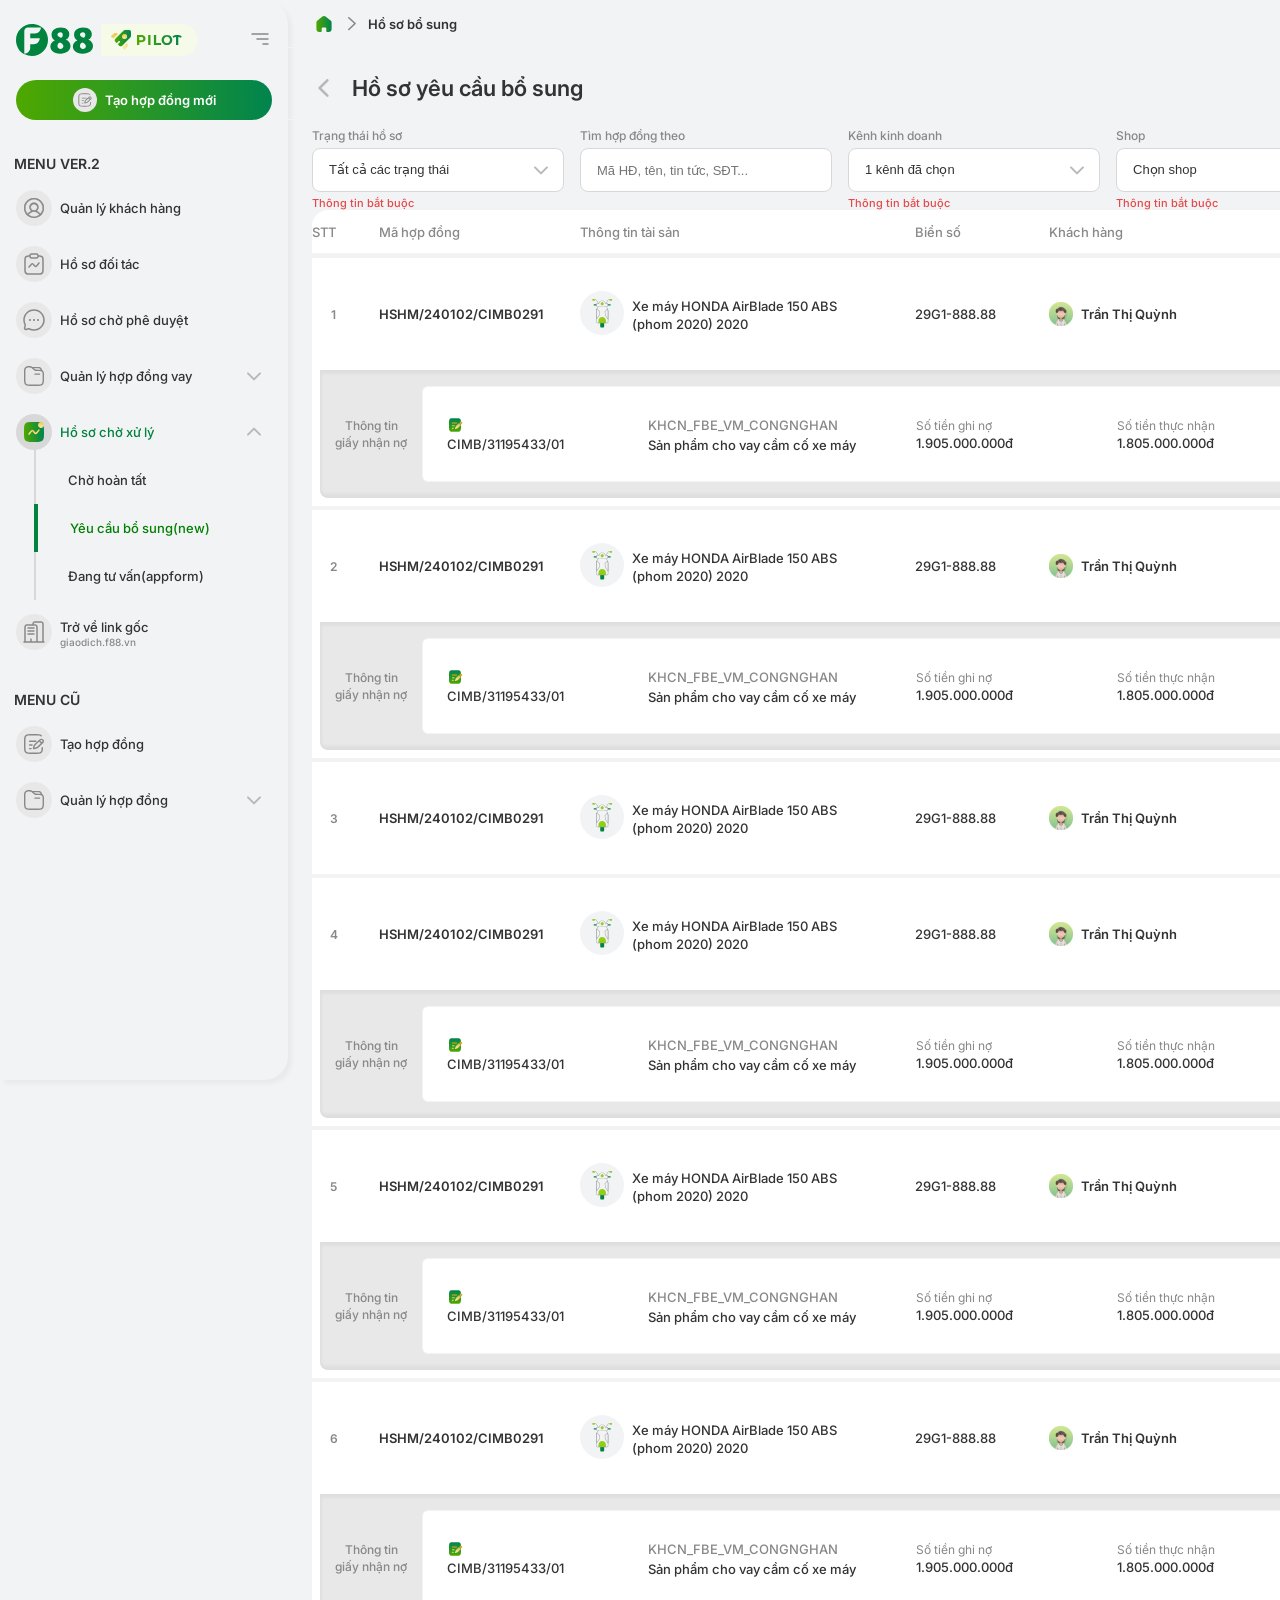
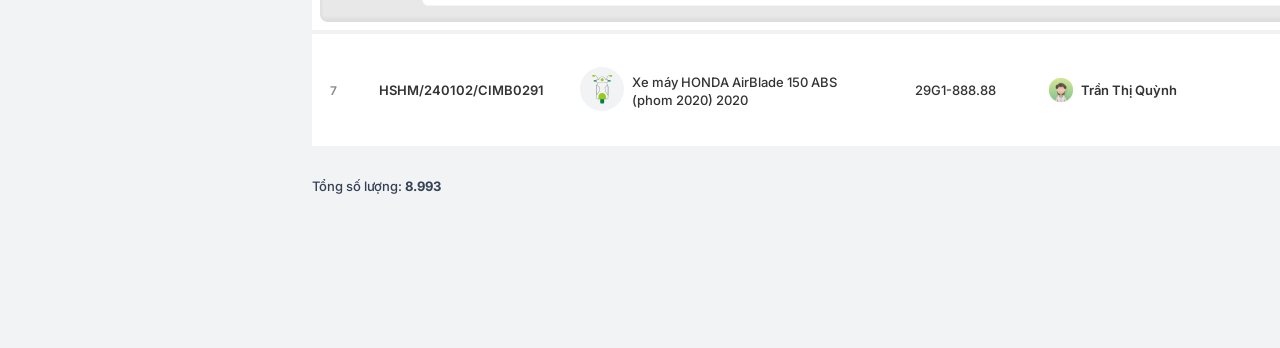
<file: index.html>
<!DOCTYPE html>
<html lang="en">
<head>
    <meta charset="UTF-8">
    <meta name="viewport" content="width=device-width, initial-scale=1.0">
    <title>Hồ sơ yêu cầu bổ sung - F88</title>
    <link href="https://fonts.googleapis.com/css2?family=Inter:wght@400;500;600;700&display=swap" rel="stylesheet" />
    <link rel="stylesheet" href="style.css" />



</head>
<body>
    <div class="app">
        <!-- ----------side bar--------- -->
        <aside class="sidebar-wrap">
            <div class="sidebar">
                <div class="sidebar-logo">
                    <div class="sidebar-logo-left">
                            <img class="" src="assets/logo-F88.svg" alt="icon-F88" height="32px" width="77  px" />
                            <img class="" src="assets/PILOT.svg" alt="icon-pilot" height="32px" width="97px" />




                    </div>

                    <div class="sidebar-logo-right">
                            <img class="" src="assets/logo-menu.svg" alt="icon-hopdong" height="24px" width="24px" />

                    </div>

                </div>

                <div class="sidebar-create">
                    <div class="sidebar-create-content">
                        <img class="" src="assets/taohopdong.svg" alt="icon-hopdong" height="24px" width="24px" />
                        Tạo hợp đồng mới
                    </div>


                </div>

                <div class="sidebar-menu-new">
                    <div class="menu-label">

                        MENU VER.2

                    </div>
                    <a class="menu-item" href="#">
                        <div class="match-item">

                            <img class="menu-item-guetss" src="assets/icon-guetss.svg" alt="icon-hopdong" height="36px" width="36px" /> Quản lý khách hàng
                        </div>
                    </a>
                    <a class="menu-item" href="#">
                        <div class="match-item">

                            <img class="menu-item-doitac" src="assets/ho so doi tac.svg" alt="icon-hopdong" height="36px" width="36px" /> Hồ sơ đối tác
                        </div>
                    </a>
                    <a class="menu-item" href="#">
                        <div class="match-item">

                            <img class="menu-item-pheduyet" src="assets/chờ phe duyet.svg" alt="icon-hopdong" height="36px" width="36px" /> Hồ sơ chờ phê duyệt
                        </div>
                    </a>
                    <a class="menu-item" href="#">
                        <div class="match-item">

                            <img class="menu-item-loan" src="assets/quanlyhopdong.svg" alt="icon-hopdong" height="36px" width="36px" /> Quản lý hợp đồng vay
                        </div>
                            <img class="icon-drop" src="assets/down.svg" alt="" height="20px" width="20px" />


                    </a>
                    <div>

                        <a class="menu-item" href="#">
                            <div class="match-item active">
    
                                <img class="menu-item-choxuly" src="assets/hosochoxuly.svg" alt="icon-hopdong" height="48px" width="36px" /> Hồ sơ chờ xử lý
                            </div>
                                <img class="icon-up" src="assets/up.svg" alt="" height="20px" width="20px" />
    
                                
                            </a>
                            <div class="status-xuly">
                                <span class="status">Chờ hoàn tất</span>
                                <span class="status active">Yêu cầu bổ sung(new)</span>
                                <span class="status">Đang tư vấn(appform)</span>
                            </div>
                    </div>
                    <a class="menu-item" href="#">
                        <div class="match-item">

                            <img class="menu-item-backlink" src="assets/tro ve link goc.svg" alt="icon-hopdong" height="36px" width="36px" /> 
                            <div class="detailtext">
                                <span class="slidebar-title">
                                    Trở về link gốc
                                </span>
                                <span class="url">giaodich.f88.vn</span>

                            </div>
                        </div>
                    </a>





                </div>

                <div class="sidebar-menu-old">
                    <div class="menu-label">

                        MENU CŨ

                    </div>
                    <a class="menu-item" href="#">
                        <div class="match-item">

                            <img class="menu-item-guetss" src="assets/taohopdong.svg" alt="icon-hopdong" height="36px" width="36px" /> Tạo hợp đồng
                        </div>
                    </a>
                    <a class="menu-item" href="#">
                        <div class="match-item">

                            <img class="menu-item-loan" src="assets/quanlyhopdong.svg" alt="icon-hopdong" height="36px" width="36px" /> Quản lý hợp đồng
                        </div>
                            <img class="icon-drop" src="assets/down.svg" alt="" height="20px" width="20px" />


                    </a>


                </div>
            </div>
        </aside>


        <!-- -------------- main --------------- -->
        <div class="main">
            <header class="topbar">
                <div class="topbar-left">
                    <img class="icon-home" src="assets/home.svg" alt="" height="24px" width="24px" />

                    <img class="icon-right" src="assets/right.svg" alt="" height="14px" width="8px" />

                    Hồ sơ bổ sung
                    
                </div>



                <div class="topbar-right">

                    <img class="icon-bell" src="assets/Bell.svg" alt="" height="32px" width="32px" />

                    <div class="user">
                    <img class="avatar" src="assets/avatar.svg" alt="" height="32px" width="32px" />

                    <div class="user-detail">
                        <span class="username">

                            Nguyễn Huy Công
                        </span>

                        <div class="user-role">
                        Chuyên viên kinh doanh  
                        <img class="icon-drop" src="assets/down.svg" alt="" height="16px" width="16px" />
    
                        </div>
                    </div>


                    </div>


                </div>

            </header>
            
            <div class="main-title">
                <img class="icon-left" src="assets/left.svg" alt="" height="24px" width="24px" />

                Hồ sơ yêu cầu bổ sung   


            </div>

            <div class="content">
                     <!-- FILTER BAR -->
                <div class="filter-bar">


        <div class="filter-group">
          <label class="filter-label">Trạng thái hồ sơ</label>
          <select class="filter-option">
            <option >Tất cả các trạng thái </option>
            <option>Đã phê duyệt</option>
            <option>Đang vay</option>
          </select>
          <span class="filter-required">Thông tin bắt buộc</span>
        </div>




        <div class="filter-group">
          <label class="filter-label">Tìm hợp đồng theo</label>
          <input class="filter-option filter-unrequired" type="text" placeholder="Mã HĐ, tên, tin tức, SĐT..." />
          

        </div>
        
        <div class="filter-group">
          <label class="filter-label">Kênh kinh doanh</label>
          <select class="filter-option">
            <option>1 kênh đã chọn</option>
          </select>
          <span class="filter-required">Thông tin bắt buộc</span>
        </div>

        <div class="filter-group">
          <label class="filter-label">Shop</label>
          <select class="filter-option">
            <option>Chọn shop</option>
          </select>
          <span class="filter-required">Thông tin bắt buộc</span>
        </div>
         
        <div class="filter-group">
          <label class="filter-label">Đối tác</label>
          <select class="filter-option">
            <option>Chọn đối tác</option>
          </select>
          <span class="filter-required">Thông tin bắt buộc</span>
        </div>

        <div class="search-group">
          <img class="Advance-search" src="assets/Advance search.svg" alt="" height="44px" width="44px" />
          <button class="btn-search">
              <img class="search-icon" src="assets/Search icon.svg" alt="" height="24px" width="24px" />
               Tìm
          </button>
        </div>
                </div>
                    <!-- end filter-bar -->


                <div class="table">
                    <div class="data-table">
                        <!-- Header -->
                        <div class="table-header">
        
                        <div class="th">STT</div>
                        <div class="th">Mã hợp đồng</div>
                        <div class="th">Thông tin tài sản</div>
                        <div class="th">Biển số</div>
                        <div class="th">Khách hàng</div>
                        <div class="th">Nguồn</div>
                        <div class="th">Tình trạng hợp đồng</div>
                        <div class="th">Chức năng</div>
        

                        </div>

                        <div class="table-content">
        <!-- ===== ROW 1 ===== -->
        <div class="row">

            <div class="row-main">
              <div class="td td-stt">1</div>
              <div class="td"><div class="loan-id">HSHM/240102/CIMB0291</div></div>
              <div class="td">
                <div class="product-cell">
                  <div class="moto-icon">
                  <img class="" src="assets/honda.svg" alt="" height="44px" width="44px" />
                    
                  </div>
                  <div>
                    <div class="prod-name">Xe máy HONDA AirBlade 150 ABS</div>
                    <div class="prod-sub">(phom 2020) 2020</div>
                  </div>
                </div>
              </div>
              <div class="td"><div class="plate">29G1-888.88</div></div>
              <div class="td">
                <div class="customer-cell">
    
                  <img class="cust-avatar" src="assets/nu4.svg" alt="" height="24px" width="24px" />
                  <span>Trần Thị Quỳnh</span>
                </div>
              </div>
              <div class="td"><span class="bank-badge">CIMB</span></div>
              <div class="td"><span class="tag tag-approved">• Đã phê duyệt</span></div>
              <div class="td">
                <div class="action-cell">
                  <button class="btn-detail">
                  <img class="" src="assets/Open-icon.svg" alt="" height="16px" width="16px" />
                     Chi tiết</button>
                </div>
              </div>
            </div>
            <div class="expand-wrap">
                <div class="row-expand">
                    <div class="row-expand-label">

                        <span class="expand-label">Thông tin giấy nhận nợ</span>
                    </div>
                    <div class="expand-inner">
                        <div class="doc-card">
                            <img class="" src="assets/contract.svg" alt="" height="16px" width="16px" />
                            <div class="doc-card-id">CIMB/31195433/01</div>
                        </div>
                    <div class="expand-details">
                        <div class="detail-field">
    
                            <div class="prod-val">KHCN_FBE_VM_CONGNGHAN</div>
                            <div class="prod-sub">Sản phẩm cho vay cầm cố xe máy</div>
                        </div>
                        <div class="detail-field">
                            <div class="detail-label">Số tiền ghi nợ</div>
                            <div class="detail-val">1.905.000.000đ</div>
                        </div>
                        <div class="detail-field">
                            <div class="detail-label">Số tiền thực nhận</div>
                            <div class="detail-val">1.805.000.000đ</div>
                        </div>
                        <div class="detail-field">
                            <div class="detail-label">Kỳ hạn</div>
                            <div class="detail-val">12 tháng</div>
                        </div>
                    </div>
                <div class="expand-status">
                  <span class="tag tag-approved">• Đã phê duyệt</span>
                  <span class="tag tag-active">• Đang vay</span>
                  <div class="tag-note">Giải ngân một phần</div>
                </div>
                <div class="expand-actions">
                  <button class="btn-detail">
                  <img class="" src="assets/Open-icon.svg" alt="" height="16px" width="16px" />
                     Chi tiết</button>
                  <button class="btn-add">
                  <img class="" src="assets/add icon.svg" alt="" height="16px" width="16px" />
                     Bổ sung</button>
                </div>
              </div>
            </div>
                </div>
        </div>

        <div class="row">

            <div class="row-main">
              <div class="td td-stt">2</div>
              <div class="td"><div class="loan-id">HSHM/240102/CIMB0291</div></div>
              <div class="td">
                <div class="product-cell">
                  <div class="moto-icon">
                  <img class="" src="assets/honda.svg" alt="" height="44px" width="44px" />
                    
                  </div>
                  <div>
                    <div class="prod-name">Xe máy HONDA AirBlade 150 ABS</div>
                    <div class="prod-sub">(phom 2020) 2020</div>
                  </div>
                </div>
              </div>
              <div class="td"><div class="plate">29G1-888.88</div></div>
              <div class="td">
                <div class="customer-cell">
    
                  <img class="cust-avatar" src="assets/nu4.svg" alt="" height="24px" width="24px" />
                  <span>Trần Thị Quỳnh</span>
                </div>
              </div>
              <div class="td"><span class="bank-badge">CIMB</span></div>
              <div class="td"><span class="tag tag-approved">• Đã phê duyệt</span></div>
              <div class="td">
                <div class="action-cell">
                  <button class="btn-detail">
                  <img class="" src="assets/Open-icon.svg" alt="" height="16px" width="16px" />
                     Chi tiết</button>
                </div>
              </div>
            </div>
            <div class="expand-wrap">
                <div class="row-expand">
                    <div class="row-expand-label">

                        <span class="expand-label">Thông tin giấy nhận nợ</span>
                    </div>
                    <div class="expand-inner">
                        <div class="doc-card">
                            <img class="" src="assets/contract.svg" alt="" height="16px" width="16px" />
                            <div class="doc-card-id">CIMB/31195433/01</div>
                        </div>
                    <div class="expand-details">
                        <div class="detail-field">
    
                            <div class="prod-val">KHCN_FBE_VM_CONGNGHAN</div>
                            <div class="prod-sub">Sản phẩm cho vay cầm cố xe máy</div>
                        </div>
                        <div class="detail-field">
                            <div class="detail-label">Số tiền ghi nợ</div>
                            <div class="detail-val">1.905.000.000đ</div>
                        </div>
                        <div class="detail-field">
                            <div class="detail-label">Số tiền thực nhận</div>
                            <div class="detail-val">1.805.000.000đ</div>
                        </div>
                        <div class="detail-field">
                            <div class="detail-label">Kỳ hạn</div>
                            <div class="detail-val">12 tháng</div>
                        </div>
                    </div>
                <div class="expand-status">
                  <span class="tag tag-approved">• Đã phê duyệt</span>
                  <span class="tag tag-active">• Đang vay</span>
                  <div class="tag-note">Giải ngân một phần</div>
                </div>
                <div class="expand-actions">
                  <button class="btn-detail">
                  <img class="" src="assets/Open-icon.svg" alt="" height="16px" width="16px" />
                     Chi tiết</button>
                  <button class="btn-add">
                  <img class="" src="assets/add icon.svg" alt="" height="16px" width="16px" />
                     Bổ sung</button>
                </div>
              </div>
            </div>
                </div>
        </div>

        <div class="row">

            <div class="row-main">
              <div class="td td-stt">3</div>
              <div class="td"><div class="loan-id">HSHM/240102/CIMB0291</div></div>
              <div class="td">
                <div class="product-cell">
                  <div class="moto-icon">
                  <img class="" src="assets/honda.svg" alt="" height="44px" width="44px" />
                    
                  </div>
                  <div>
                    <div class="prod-name">Xe máy HONDA AirBlade 150 ABS</div>
                    <div class="prod-sub">(phom 2020) 2020</div>
                  </div>
                </div>
              </div>
              <div class="td"><div class="plate">29G1-888.88</div></div>
              <div class="td">
                <div class="customer-cell">
    
                  <img class="cust-avatar" src="assets/nu4.svg" alt="" height="24px" width="24px" />
                  <span>Trần Thị Quỳnh</span>
                </div>
              </div>
              <div class="td"><span class="bank-badge">CIMB</span></div>
              <div class="td"><span class="tag tag-approved">• Đã phê duyệt</span></div>
              <div class="td">
                <div class="action-cell">
                  <button class="btn-detail">
                  <img class="" src="assets/Open-icon.svg" alt="" height="16px" width="16px" />
                     Chi tiết</button>
                </div>
              </div>
            </div>
        </div>

        <div class="row">

            <div class="row-main">
              <div class="td td-stt">4</div>
              <div class="td"><div class="loan-id">HSHM/240102/CIMB0291</div></div>
              <div class="td">
                <div class="product-cell">
                  <div class="moto-icon">
                  <img class="" src="assets/honda.svg" alt="" height="44px" width="44px" />
                    
                  </div>
                  <div>
                    <div class="prod-name">Xe máy HONDA AirBlade 150 ABS</div>
                    <div class="prod-sub">(phom 2020) 2020</div>
                  </div>
                </div>
              </div>
              <div class="td"><div class="plate">29G1-888.88</div></div>
              <div class="td">
                <div class="customer-cell">
    
                  <img class="cust-avatar" src="assets/nu4.svg" alt="" height="24px" width="24px" />
                  <span>Trần Thị Quỳnh</span>
                </div>
              </div>
              <div class="td"><span class="bank-badge">CIMB</span></div>
              <div class="td"><span class="tag tag-approved">• Đã phê duyệt</span></div>
              <div class="td">
                <div class="action-cell">
                  <button class="btn-detail">
                  <img class="" src="assets/Open-icon.svg" alt="" height="16px" width="16px" />
                     Chi tiết</button>
                </div>
              </div>
            </div>
            <div class="expand-wrap">
                <div class="row-expand">
                    <div class="row-expand-label">

                        <span class="expand-label">Thông tin giấy nhận nợ</span>
                    </div>
                    <div class="expand-inner">
                        <div class="doc-card">
                            <img class="" src="assets/contract.svg" alt="" height="16px" width="16px" />
                            <div class="doc-card-id">CIMB/31195433/01</div>
                        </div>
                    <div class="expand-details">
                        <div class="detail-field">
    
                            <div class="prod-val">KHCN_FBE_VM_CONGNGHAN</div>
                            <div class="prod-sub">Sản phẩm cho vay cầm cố xe máy</div>
                        </div>
                        <div class="detail-field">
                            <div class="detail-label">Số tiền ghi nợ</div>
                            <div class="detail-val">1.905.000.000đ</div>
                        </div>
                        <div class="detail-field">
                            <div class="detail-label">Số tiền thực nhận</div>
                            <div class="detail-val">1.805.000.000đ</div>
                        </div>
                        <div class="detail-field">
                            <div class="detail-label">Kỳ hạn</div>
                            <div class="detail-val">12 tháng</div>
                        </div>
                    </div>
                <div class="expand-status">
                  <span class="tag tag-approved">• Đã phê duyệt</span>
                  <span class="tag tag-active">• Đang vay</span>
                  <div class="tag-note">Giải ngân một phần</div>
                </div>
                <div class="expand-actions">
                  <button class="btn-detail">
                  <img class="" src="assets/Open-icon.svg" alt="" height="16px" width="16px" />
                     Chi tiết</button>
                  <button class="btn-add">
                  <img class="" src="assets/add icon.svg" alt="" height="16px" width="16px" />
                     Bổ sung</button>
                </div>
              </div>
            </div>
                </div>
        </div>

        <div class="row">

            <div class="row-main">
              <div class="td td-stt">5</div>
              <div class="td"><div class="loan-id">HSHM/240102/CIMB0291</div></div>
              <div class="td">
                <div class="product-cell">
                  <div class="moto-icon">
                  <img class="" src="assets/honda.svg" alt="" height="44px" width="44px" />
                    
                  </div>
                  <div>
                    <div class="prod-name">Xe máy HONDA AirBlade 150 ABS</div>
                    <div class="prod-sub">(phom 2020) 2020</div>
                  </div>
                </div>
              </div>
              <div class="td"><div class="plate">29G1-888.88</div></div>
              <div class="td">
                <div class="customer-cell">
    
                  <img class="cust-avatar" src="assets/nu4.svg" alt="" height="24px" width="24px" />
                  <span>Trần Thị Quỳnh</span>
                </div>
              </div>
              <div class="td"><span class="bank-badge">CIMB</span></div>
              <div class="td"><span class="tag tag-approved">• Đã phê duyệt</span></div>
              <div class="td">
                <div class="action-cell">
                  <button class="btn-detail">
                  <img class="" src="assets/Open-icon.svg" alt="" height="16px" width="16px" />
                     Chi tiết</button>
                </div>
              </div>
            </div>
            <div class="expand-wrap">
                <div class="row-expand">
                    <div class="row-expand-label">

                        <span class="expand-label">Thông tin giấy nhận nợ</span>
                    </div>
                    <div class="expand-inner">
                        <div class="doc-card">
                            <img class="" src="assets/contract.svg" alt="" height="16px" width="16px" />
                            <div class="doc-card-id">CIMB/31195433/01</div>
                        </div>
                    <div class="expand-details">
                        <div class="detail-field">
    
                            <div class="prod-val">KHCN_FBE_VM_CONGNGHAN</div>
                            <div class="prod-sub">Sản phẩm cho vay cầm cố xe máy</div>
                        </div>
                        <div class="detail-field">
                            <div class="detail-label">Số tiền ghi nợ</div>
                            <div class="detail-val">1.905.000.000đ</div>
                        </div>
                        <div class="detail-field">
                            <div class="detail-label">Số tiền thực nhận</div>
                            <div class="detail-val">1.805.000.000đ</div>
                        </div>
                        <div class="detail-field">
                            <div class="detail-label">Kỳ hạn</div>
                            <div class="detail-val">12 tháng</div>
                        </div>
                    </div>
                <div class="expand-status">
                  <span class="tag tag-approved">• Đã phê duyệt</span>
                  <span class="tag tag-active">• Đang vay</span>
                  <div class="tag-note">Giải ngân một phần</div>
                </div>
                <div class="expand-actions">
                  <button class="btn-detail">
                  <img class="" src="assets/Open-icon.svg" alt="" height="16px" width="16px" />
                     Chi tiết</button>
                  <button class="btn-add">
                  <img class="" src="assets/add icon.svg" alt="" height="16px" width="16px" />
                     Bổ sung</button>
                </div>
              </div>
            </div>
                </div>
        </div>

        <div class="row">

            <div class="row-main">
              <div class="td td-stt">6</div>
              <div class="td"><div class="loan-id">HSHM/240102/CIMB0291</div></div>
              <div class="td">
                <div class="product-cell">
                  <div class="moto-icon">
                  <img class="" src="assets/honda.svg" alt="" height="44px" width="44px" />
                    
                  </div>
                  <div>
                    <div class="prod-name">Xe máy HONDA AirBlade 150 ABS</div>
                    <div class="prod-sub">(phom 2020) 2020</div>
                  </div>
                </div>
              </div>
              <div class="td"><div class="plate">29G1-888.88</div></div>
              <div class="td">
                <div class="customer-cell">
    
                  <img class="cust-avatar" src="assets/nu4.svg" alt="" height="24px" width="24px" />
                  <span>Trần Thị Quỳnh</span>
                </div>
              </div>
              <div class="td"><span class="bank-badge">CIMB</span></div>
              <div class="td"><span class="tag tag-approved">• Đã phê duyệt</span></div>
              <div class="td">
                <div class="action-cell">
                  <button class="btn-detail">
                  <img class="" src="assets/Open-icon.svg" alt="" height="16px" width="16px" />
                     Chi tiết</button>
                </div>
              </div>
            </div>
            <div class="expand-wrap">
                <div class="row-expand">
                    <div class="row-expand-label">

                        <span class="expand-label">Thông tin giấy nhận nợ</span>
                    </div>
                    <div class="expand-inner">
                        <div class="doc-card">
                            <img class="" src="assets/contract.svg" alt="" height="16px" width="16px" />
                            <div class="doc-card-id">CIMB/31195433/01</div>
                        </div>
                    <div class="expand-details">
                        <div class="detail-field">
    
                            <div class="prod-val">KHCN_FBE_VM_CONGNGHAN</div>
                            <div class="prod-sub">Sản phẩm cho vay cầm cố xe máy</div>
                        </div>
                        <div class="detail-field">
                            <div class="detail-label">Số tiền ghi nợ</div>
                            <div class="detail-val">1.905.000.000đ</div>
                        </div>
                        <div class="detail-field">
                            <div class="detail-label">Số tiền thực nhận</div>
                            <div class="detail-val">1.805.000.000đ</div>
                        </div>
                        <div class="detail-field">
                            <div class="detail-label">Kỳ hạn</div>
                            <div class="detail-val">12 tháng</div>
                        </div>
                    </div>
                <div class="expand-status">
                  <span class="tag tag-approved">• Đã phê duyệt</span>
                  <span class="tag tag-active">• Đang vay</span>
                  <div class="tag-note">Giải ngân một phần</div>
                </div>
                <div class="expand-actions">
                  <button class="btn-detail">
                  <img class="" src="assets/Open-icon.svg" alt="" height="16px" width="16px" />
                     Chi tiết</button>
                  <button class="btn-add">
                  <img class="" src="assets/add icon.svg" alt="" height="16px" width="16px" />
                     Bổ sung</button>
                </div>
              </div>
            </div>
                </div>
        </div>

        <div class="row">

            <div class="row-main">
              <div class="td td-stt">7</div>
              <div class="td"><div class="loan-id">HSHM/240102/CIMB0291</div></div>
              <div class="td">
                <div class="product-cell">
                  <div class="moto-icon">
                  <img class="" src="assets/honda.svg" alt="" height="44px" width="44px" />
                    
                  </div>
                  <div>
                    <div class="prod-name">Xe máy HONDA AirBlade 150 ABS</div>
                    <div class="prod-sub">(phom 2020) 2020</div>
                  </div>
                </div>
              </div>
              <div class="td"><div class="plate">29G1-888.88</div></div>
              <div class="td">
                <div class="customer-cell">
    
                  <img class="cust-avatar" src="assets/nu4.svg" alt="" height="24px" width="24px" />
                  <span>Trần Thị Quỳnh</span>
                </div>
              </div>
              <div class="td"><span class="bank-badge">CIMB</span></div>
              <div class="td"><span class="tag tag-approved">• Đã phê duyệt</span></div>
              <div class="td">
                <div class="action-cell">
                  <button class="btn-detail">
                  <img class="" src="assets/Open-icon.svg" alt="" height="16px" width="16px" />
                     Chi tiết</button>
                </div>
              </div>
            </div>
        </div>
                        </div>

                    </div>

                    <div class="footer-bar">
                    <div class="total-text">Tổng số lượng: <strong>8.993</strong></div>
                    <div class="pagination">
                        <div class="pagination-num">
                            Trang
                        <button class="page-current">1</button>
                            / 50
                        </div>
                        <button class="page-btn">Trang tiếp ›</button>
                    </div>        
                    </div>
                </div>
                <!-- ---------end main--------- -->
            </div>
            </div>
        </div>






    </div>

    
</body>
</html>
</file>
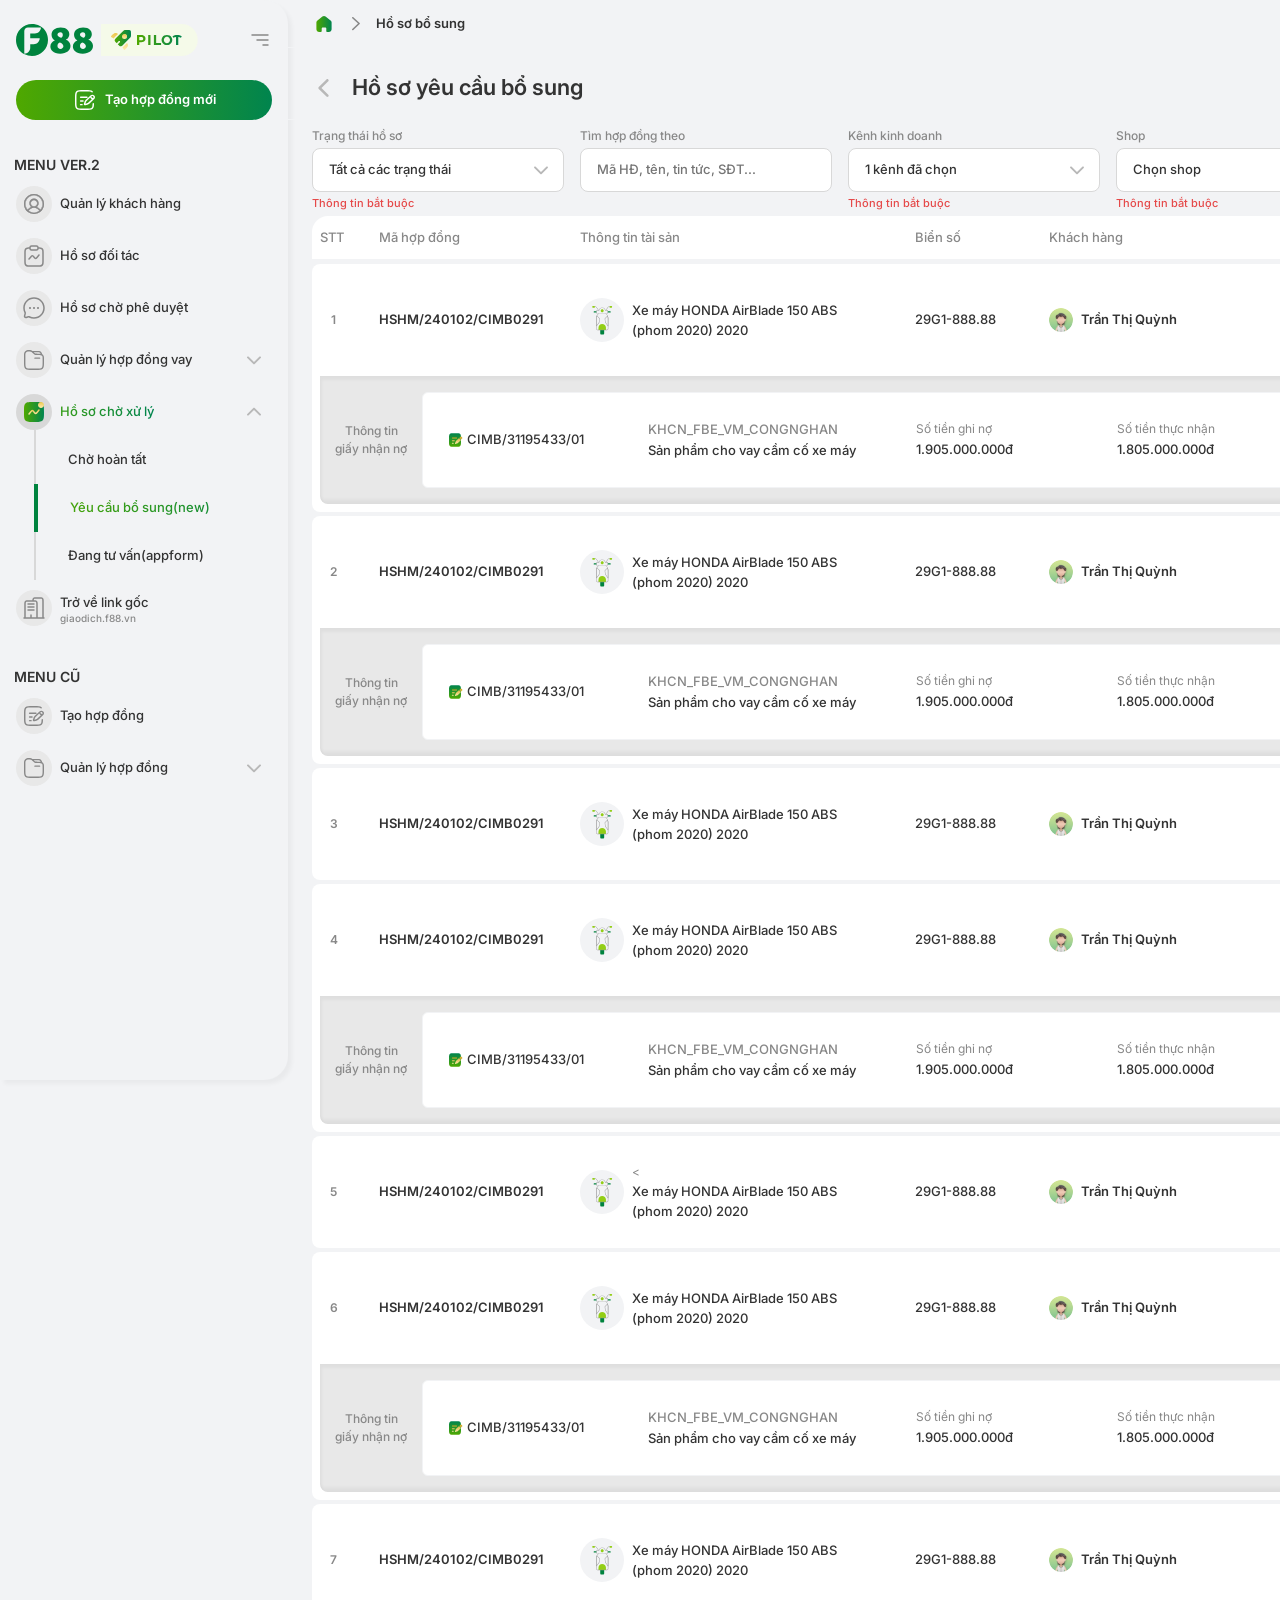
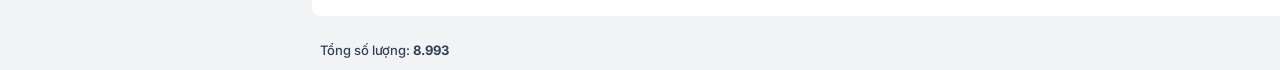
<file: index-bootstrap.html>
<!DOCTYPE html>
<html lang="vi">
<head>
  <meta charset="UTF-8" />
  <meta name="viewport" content="width=device-width, initial-scale=1.0" />
  <title>Hồ sơ yêu cầu bổ sung - F88</title>
  <link href="https://fonts.googleapis.com/css2?family=Inter:wght@400;500;600;700&display=swap" rel="stylesheet" />
  <!-- Bootstrap 5 -->
  <link href="https://cdn.jsdelivr.net/npm/bootstrap@5.3.3/dist/css/bootstrap.min.css" rel="stylesheet" />
  <link rel="stylesheet" href="./style1.css">
</head>
<body>

<div class="d-flex" style="min-height:100vh; min-width:1920px;">

  <!-- ========== SIDEBAR ========== -->
  <aside class="sidebar-wrap" id="sidebar">
  <div class="sidebar-inner d-flex flex-column py-4 gap-4">

    <!-- Logo -->
    <div class="d-flex justify-content-between align-items-center px-3">
      <div class="d-flex align-items-center gap-2">
        <img src="assets/logo-F88.svg"  alt="F88"   height="32" width="77" />
        <img src="assets/PILOT.svg"     alt="PILOT" height="32" width="97" />
      </div>
      <div class="sidebar-logo-right">
                            <img class="" src="assets/logo-menu.svg" alt="" height="24px" width="24px" />

                    </div>

    </div>

    <!-- Tạo hợp đồng -->
    <div class="px-3">
      <button class="sidebar-create-btn w-100 d-flex align-items-center justify-content-center gap-2">
        <img src="assets/CreateNew.svg" alt="" height="24" width="24" />
        Tạo hợp đồng mới
      </button>
    </div>

    <!-- Menu mới -->
    <div class="d-flex flex-column gap-1">
      <div class="menu-label">MENU VER.2</div>

      <a class="menu-item" href="#">
        <div class="match-item">
          <img src="assets/icon-guetss.svg"       alt="" height="36" width="36" /> Quản lý khách hàng
        </div>
      </a>
      <a class="menu-item" href="#">
        <div class="match-item">
          <img src="assets/ho so doi tac.svg"     alt="" height="36" width="36" /> Hồ sơ đối tác
        </div>
      </a>
      <a class="menu-item" href="#">
        <div class="match-item">
          <img src="assets/chờ phe duyet.svg"     alt="" height="36" width="36" /> Hồ sơ chờ phê duyệt
        </div>
      </a>
      <a class="menu-item" href="#">
        <div class="match-item">
          <img src="assets/quanlyhopdong.svg"     alt="" height="36" width="36" /> Quản lý hợp đồng vay
        </div>
        <img src="assets/down.svg" alt="" height="20" width="20" />
      </a>

      <!-- Hồ sơ chờ xử lý (expanded) -->
      <div>
        <a class="menu-item" href="#">
          <div class="match-item active text-gradient">
            <img src="assets/hosochoxuly.svg" alt="" height="48" width="36" /> Hồ sơ chờ xử lý
          </div>
          <img src="assets/up.svg" alt="" height="20" width="20" />
        </a>
        <div class="status-xuly d-flex flex-column">
          <span class="status">Chờ hoàn tất</span>
          <span class="status active text-gradient">Yêu cầu bổ sung(new)</span>
          <span class="status">Đang tư vấn(appform)</span>
        </div>
      </div>

      <a class="menu-item" href="#">
        <div class="match-item">
          <img src="assets/tro ve link goc.svg" alt="" height="36" width="36" />
          <div class="d-flex flex-column" style="width:92px;">
            <span style="font-size:13px;font-weight:500;">Trở về link gốc</span>
            <span class="url">giaodich.f88.vn</span>
          </div>
        </div>
      </a>
    </div>

    <!-- Menu cũ -->
    <div class="d-flex flex-column gap-1">
      <div class="menu-label">MENU CŨ</div>
      <a class="menu-item" href="#">
        <div class="match-item">
          <img src="assets/taohopdong.svg"    alt="" height="36" width="36" /> Tạo hợp đồng
        </div>
      </a>
      <a class="menu-item" href="#">
        <div class="match-item">
          <img src="assets/quanlyhopdong.svg" alt="" height="36" width="36" /> Quản lý hợp đồng
        </div>
        <img src="assets/down.svg" alt="" height="20" width="20" />
      </a>
    </div>

  </div><!-- end sidebar-inner -->
  </aside>
  <!-- ========== END SIDEBAR ========== -->


  <!-- ========== MAIN ========== -->
  <div class="header-area d-flex flex-column flew-grow-1" style="gap: 6px">
       <div class="d-flex flex-column flex-grow-1 gap-2" style="min-width:1632px;">
     
         <!-- Topbar -->
         <header class="topbar d-flex justify-content-between align-items-center px-4">
           <div class="d-flex align-items-center gap-3 fw-semibold" style="font-size:13px;">
             <img src="assets/home.svg"  alt="" height="24" width="24" />
             <img src="assets/right.svg" alt="" height="14" width="8" />
             Hồ sơ bổ sung
           </div>
           <div class="d-flex align-items-center gap-3">
             <img src="assets/Bell.svg" alt="" height="32" width="32" />
             <div class="d-flex align-items-center gap-2">
               <img src="assets/avatar.svg" alt="" height="32" width="32" />
               <div class="d-flex flex-column">
                 <span style="font-size:13px;font-weight:500;">Nguyễn Huy Công</span>
                 <div class="user-role d-flex align-items-center gap-2">
                   Chuyên viên kinh doanh
                   <img src="assets/down.svg" alt="" height="16" width="16" />
                 </div>
               </div>
             </div>
           </div>
         </header>
     
         <!-- Page title -->
         <div class="main-title d-flex align-items-center gap-3 px-4">
           <img src="assets/left.svg" id="sidebarToggle" alt="" height="24" width="24" style="cursor:pointer; transition: transform 0.35s cubic-bezier(.4,0,.2,1);" />
           Hồ sơ yêu cầu bổ sung
         </div>
     
         <!-- ===== FILTER BAR ===== -->
         <div class="d-flex align-items-start gap-3 flex-wrap px-4">
     
           <div class="d-flex flex-column gap-1" style="width:252px;">
             <label class="filter-label">Trạng thái hồ sơ</label>
             <select class="filter-option w-100">
               <option>Tất cả các trạng thái</option>
               <option>Đã phê duyệt</option>
               <option>Đang vay</option>
             </select>
             <span class="filter-required">Thông tin bắt buộc</span>
           </div>
     
           <div class="d-flex flex-column gap-1" style="width:252px;">
             <label class="filter-label">Tìm hợp đồng theo</label>
             <input class="filter-option filter-unrequired w-100" type="text" placeholder="Mã HĐ, tên, tin tức, SĐT..." />
           </div>
     
           <div class="d-flex flex-column gap-1" style="width:252px;">
             <label class="filter-label">Kênh kinh doanh</label>
             <select class="filter-option w-100">
               <option>1 kênh đã chọn</option>
             </select>
             <span class="filter-required">Thông tin bắt buộc</span>
           </div>
     
           <div class="d-flex flex-column gap-1" style="width:252px;">
             <label class="filter-label">Shop</label>
             <select class="filter-option w-100">
               <option>Chọn shop</option>
             </select>
             <span class="filter-required">Thông tin bắt buộc</span>
           </div>
     
           <div class="d-flex flex-column gap-1" style="width:252px;">
             <label class="filter-label">Đối tác</label>
             <select class="filter-option w-100">
               <option>Chọn đối tác</option>
             </select>
             <span class="filter-required">Thông tin bắt buộc</span>
           </div>
     
           <div class="d-flex align-items-center gap-3" style="align-self: center;flex-grow: 1;height: 82px;">
             <img src="assets/Advance search.svg" alt="" height="44" width="44" />
             <button class="btn-search" style="flex-grow: 1;justify-content: center;">
               <img src="assets/Search icon.svg" alt="" height="24" width="24" />
               Tìm
             </button>
           </div>
         </div>
         <!-- END FILTER BAR -->

     </div>
    <!-- Content area -->
    <div class="px-4 d-flex flex-column gap-3">



      <!-- ===== DATA TABLE ===== -->
      <div class="d-flex flex-column gap-1">

        <!-- Table header -->
        <div class="table-header px-0">
          <div class="th ps-2">STT</div>
          <div class="th">Mã hợp đồng</div>
          <div class="th">Thông tin tài sản</div>
          <div class="th">Biển số</div>
          <div class="th">Khách hàng</div>
          <div class="th">Nguồn</div>
          <div class="th">Tình trạng hợp đồng</div>
          <div class="th">Chức năng</div>
        </div>

        <!-- Table content -->
        <div class="d-flex flex-column gap-1">

          <!-- Macro: row with expand -->
          <!-- ROW 1 -->
          <div class="table-row">
            <div class="row-main px-0">
              <div class="td td-stt">1</div>
              <div class="td"><div class="loan-id">HSHM/240102/CIMB0291</div></div>
              <div class="td">
                <div class="product-cell">
                  <img src="assets/honda.svg" alt="" height="44" width="44" />
                  <div>
                    <div class="prod-name">Xe máy HONDA AirBlade 150 ABS (phom&nbsp;2020) 2020 </div>
                  </div>
                </div>
              </div>
              <div class="td"><div class="plate">29G1-888.88</div></div>
              <div class="td">
                <div class="customer-cell">
                  <img class="rounded-circle" src="assets/nu4.svg" alt="" height="24" width="24" />
                  <span>Trần Thị Quỳnh</span>
                </div>
              </div>
              <div class="td"><span class="bank-badge">CIMB</span></div>
              <div class="td"><span class="tag tag-approved text-gradient gap-2 d-flex justify-content-start align-items-center">
                <img class="rounded-circle" src="assets/daucham.svg" alt="" height="4" width="4" />
                
                Đã phê duyệt</span></div>
              <div class="td">
                <div class="d-flex align-items-center gap-2">
                  <button class="btn-detail"><img src="assets/Open-icon.svg" alt="" height="16" width="16" />
                    <span class="text-gradient">
                      Chi tiết

                    </span> 
                    </button>
                </div>
              </div>
            </div>
            <div class="expand-wrap">
              <div class="row-expand">
                <div class="row-expand-label"><span class="expand-label">Thông tin giấy nhận nợ</span></div>
                <div class="expand-inner">
                  <div class="doc-card d-flex align-items-center gap-1">
                    <img src="assets/contract.svg" alt="" height="16" width="16" />
                    <div class="doc-card-id">CIMB/31195433/01</div>
                  </div>
                  <div class="expand-details">
                    <div class="detail-field">
                      <div class="prod-val">KHCN_FBE_VM_CONGNGHAN</div>
                      <div class="prod-sub">Sản phẩm cho vay cầm cố xe máy</div>
                    </div>
                    <div class="detail-field">
                      <div class="detail-label">Số tiền ghi nợ</div>
                      <div class="detail-val">1.905.000.000đ</div>
                    </div>
                    <div class="detail-field">
                      <div class="detail-label">Số tiền thực nhận</div>
                      <div class="detail-val">1.805.000.000đ</div>
                    </div>
                    <div class="detail-field">
                      <div class="detail-label">Kỳ hạn</div>
                      <div class="detail-val">12 tháng</div>
                    </div>
                  </div>
                  <div class="expand-status">
                    <span class="tag tag-approved text-gradient">• Đã phê duyệt</span>
                    <span class="tag tag-active text-gradient">• Đang vay</span>
                    <div class="tag-note">Giải ngân một phần</div>
                  </div>
                  <div class="expand-actions">
                    <button class="btn-detail"><img src="assets/Open-icon.svg" alt="" height="16" width="16" /> 
                    <span class="text-gradient">

                      Chi tiết
                    </span>
                  </button>
                    <button class="btn-add"><img src="assets/add icon.svg" alt="" height="16" width="16" /> 
                      <span class="text-gradient">

                        Bổ sung
                      </span>
                    </button>
                  </div>
                </div>
              </div>
            </div>
          </div><!-- END ROW 1 -->

          <!-- ROW 2 -->
          <div class="table-row">
            <div class="row-main px-0">
              <div class="td td-stt">2</div>
              <div class="td"><div class="loan-id">HSHM/240102/CIMB0291</div></div>
              <div class="td">
                <div class="product-cell">
                  <img src="assets/honda.svg" alt="" height="44" width="44" />
                  <div>
                    <div class="prod-name">Xe máy HONDA AirBlade 150 ABS (phom&nbsp;2020) 2020 </div>
                  </div>
                </div>
              </div>
              <div class="td"><div class="plate">29G1-888.88</div></div>
              <div class="td">
                <div class="customer-cell">
                  <img class="rounded-circle" src="assets/nu4.svg" alt="" height="24" width="24" />
                  <span>Trần Thị Quỳnh</span>
                </div>
              </div>
              <div class="td"><span class="bank-badge">CIMB</span></div>
              <div class="td"><span class="tag tag-approved text-gradient">• Đã phê duyệt</span></div>
              <div class="td">
                <div class="d-flex align-items-center gap-2">
                  <button class="btn-detail"><img src="assets/Open-icon.svg" alt="" height="16" width="16" /> 
                    <span class="text-gradient">

                      Chi tiết
                    </span>
                  </button>
                </div>
              </div>
            </div>
            <div class="expand-wrap">
              <div class="row-expand">
                <div class="row-expand-label"><span class="expand-label">Thông tin giấy nhận nợ</span></div>
                <div class="expand-inner">
                  <div class="doc-card d-flex align-items-center gap-1">
                    <img src="assets/contract.svg" alt="" height="16" width="16" />
                    <div class="doc-card-id">CIMB/31195433/01</div>
                  </div>
                  <div class="expand-details">
                    <div class="detail-field">
                      <div class="prod-val">KHCN_FBE_VM_CONGNGHAN</div>
                      <div class="prod-sub">Sản phẩm cho vay cầm cố xe máy</div>
                    </div>
                    <div class="detail-field">
                      <div class="detail-label">Số tiền ghi nợ</div>
                      <div class="detail-val">1.905.000.000đ</div>
                    </div>
                    <div class="detail-field">
                      <div class="detail-label">Số tiền thực nhận</div>
                      <div class="detail-val">1.805.000.000đ</div>
                    </div>
                    <div class="detail-field">
                      <div class="detail-label">Kỳ hạn</div>
                      <div class="detail-val">12 tháng</div>
                    </div>
                  </div>
                  <div class="expand-status">
                    <span class="tag tag-approved text-gradient">• Đã phê duyệt</span>
                    <span class="tag tag-active text-gradient">• Đang vay</span>
                    <div class="tag-note">Giải ngân một phần</div>
                  </div>
                  <div class="expand-actions">
                    <button class="btn-detail"><img src="assets/Open-icon.svg" alt="" height="16" width="16" /> 
                    <span class="text-gradient">

                      Chi tiết
                    </span>
                  </button>
                    <button class="btn-add"><img src="assets/add icon.svg" alt="" height="16" width="16" /> 
                      <span class="text-gradient">

                        Bổ sung
                      </span>
                    </button>
                  </div>
                </div>
              </div>
            </div>
          </div><!-- END ROW 2 -->

          <!-- ROW 3 (no expand) -->
          <div class="table-row">
            <div class="row-main px-0">
              <div class="td td-stt">3</div>
              <div class="td"><div class="loan-id">HSHM/240102/CIMB0291</div></div>
              <div class="td">
                <div class="product-cell">
                  <img src="assets/honda.svg" alt="" height="44" width="44" />
                  <div>
                    <div class="prod-name">Xe máy HONDA AirBlade 150 ABS (phom&nbsp;2020) 2020 </div>
                  </div>
                </div>
              </div>
              <div class="td"><div class="plate">29G1-888.88</div></div>
              <div class="td">
                <div class="customer-cell">
                  <img class="rounded-circle" src="assets/nu4.svg" alt="" height="24" width="24" />
                  <span>Trần Thị Quỳnh</span>
                </div>
              </div>
              <div class="td"><span class="bank-badge">CIMB</span></div>
              <div class="td"><span class="tag tag-approved text-gradient">• Đã phê duyệt</span></div>
              <div class="td">
                <div class="d-flex align-items-center gap-2">
                  <button class="btn-detail"><img src="assets/Open-icon.svg" alt="" height="16" width="16" /> 
                    <span class="text-gradient">

                      Chi tiết
                    </span>
                </div>
              </div>
            </div>
          </div><!-- END ROW 3 -->

          <!-- ROW 4 -->
          <div class="table-row">
            <div class="row-main px-0">
              <div class="td td-stt">4</div>
              <div class="td"><div class="loan-id">HSHM/240102/CIMB0291</div></div>
              <div class="td">
                <div class="product-cell">
                  <img src="assets/honda.svg" alt="" height="44" width="44" />
                  <div>
                    <div class="prod-name">Xe máy HONDA AirBlade 150 ABS (phom&nbsp;2020) 2020 </div>
                  </div>
                </div>
              </div>
              <div class="td"><div class="plate">29G1-888.88</div></div>
              <div class="td">
                <div class="customer-cell">
                  <img class="rounded-circle" src="assets/nu4.svg" alt="" height="24" width="24" />
                  <span>Trần Thị Quỳnh</span>
                </div>
              </div>
              <div class="td"><span class="bank-badge">CIMB</span></div>
              <div class="td"><span class="tag tag-approved text-gradient">• Đã phê duyệt</span></div>
              <div class="td">
                <div class="d-flex align-items-center gap-2">
                  <button class="btn-detail"><img src="assets/Open-icon.svg" alt="" height="16" width="16" /> 
                    <span class="text-gradient">

                      Chi tiết
                    </span>
                </div>
              </div>
            </div>
            <div class="expand-wrap">
              <div class="row-expand">
                <div class="row-expand-label"><span class="expand-label">Thông tin giấy nhận nợ</span></div>
                <div class="expand-inner">
                  <div class="doc-card d-flex align-items-center gap-1">
                    <img src="assets/contract.svg" alt="" height="16" width="16" />
                    <div class="doc-card-id">CIMB/31195433/01</div>
                  </div>
                  <div class="expand-details">
                    <div class="detail-field">
                      <div class="prod-val">KHCN_FBE_VM_CONGNGHAN</div>
                      <div class="prod-sub">Sản phẩm cho vay cầm cố xe máy</div>
                    </div>
                    <div class="detail-field">
                      <div class="detail-label">Số tiền ghi nợ</div>
                      <div class="detail-val">1.905.000.000đ</div>
                    </div>
                    <div class="detail-field">
                      <div class="detail-label">Số tiền thực nhận</div>
                      <div class="detail-val">1.805.000.000đ</div>
                    </div>
                    <div class="detail-field">
                      <div class="detail-label">Kỳ hạn</div>
                      <div class="detail-val">12 tháng</div>
                    </div>
                  </div>
                  <div class="expand-status">
                    <span class="tag tag-approved text-gradient">• Đã phê duyệt</span>
                    <span class="tag tag-active text-gradient">• Đang vay</span>
                    <div class="tag-note">Giải ngân một phần</div>
                  </div>
                  <div class="expand-actions">
                    <button class="btn-detail"><img src="assets/Open-icon.svg" alt="" height="16" width="16" /> 
                    <span class="text-gradient">

                      Chi tiết
                    </span>
                  </button>
                    <button class="btn-add"><img src="assets/add icon.svg" alt="" height="16" width="16" /> 
                      <span class="text-gradient">

                        Bổ sung
                      </span>
                    </button>
                  </div>
                </div>
              </div>
            </div>
          </div><!-- END ROW 4 -->

          <!-- ROW 5 (no expand) -->
          <div class="table-row">
            <div class="row-main px-0">
              <div class="td td-stt">5</div>
              <div class="td"><div class="loan-id">HSHM/240102/CIMB0291</div></div>
              <div class="td">
                <div class="product-cell">
                  <img src="assets/honda.svg" alt="" height="44" width="44" />
                  <div>
                    <<div class="prod-name">Xe máy HONDA AirBlade 150 ABS (phom&nbsp;2020) 2020 </div>
                  </div>
                </div>
              </div>
              <div class="td"><div class="plate">29G1-888.88</div></div>
              <div class="td">
                <div class="customer-cell">
                  <img class="rounded-circle" src="assets/nu4.svg" alt="" height="24" width="24" />
                  <span>Trần Thị Quỳnh</span>
                </div>
              </div>
              <div class="td"><span class="bank-badge">CIMB</span></div>
              <div class="td"><span class="tag tag-approved text-gradient">• Đã phê duyệt</span></div>
              <div class="td">
                <div class="d-flex align-items-center gap-2">
                  <button class="btn-detail"><img src="assets/Open-icon.svg" alt="" height="16" width="16" /> 
                    <span class="text-gradient">

                      Chi tiết
                    </span>
                  
                </div>
              </div>
            </div>
          </div><!-- END ROW 5 -->

          <!-- ROW 6 -->
          <div class="table-row">
            <div class="row-main px-0">
              <div class="td td-stt">6</div>
              <div class="td"><div class="loan-id">HSHM/240102/CIMB0291</div></div>
              <div class="td">
                <div class="product-cell">
                  <img src="assets/honda.svg" alt="" height="44" width="44" />
                  <div>
                    <div class="prod-name">Xe máy HONDA AirBlade 150 ABS (phom&nbsp;2020) 2020 </div>
                  </div>
                </div>
              </div>
              <div class="td"><div class="plate">29G1-888.88</div></div>
              <div class="td">
                <div class="customer-cell">
                  <img class="rounded-circle" src="assets/nu4.svg" alt="" height="24" width="24" />
                  <span>Trần Thị Quỳnh</span>
                </div>
              </div>
              <div class="td"><span class="bank-badge">CIMB</span></div>
              <div class="td"><span class="tag tag-approved text-gradient">• Đã phê duyệt</span></div>
              <div class="td">
                <div class="d-flex align-items-center gap-2">
                  <button class="btn-detail"><img src="assets/Open-icon.svg" alt="" height="16" width="16" /> 
                    <span class="text-gradient">

                      Chi tiết
                    </span>
                  
                </div>
              </div>
            </div>
            <div class="expand-wrap">
              <div class="row-expand">
                <div class="row-expand-label"><span class="expand-label">Thông tin giấy nhận nợ</span></div>
                <div class="expand-inner">
                  <div class="doc-card d-flex align-items-center gap-1">
                    <img src="assets/contract.svg" alt="" height="16" width="16" />
                    <div class="doc-card-id">CIMB/31195433/01</div>
                  </div>
                  <div class="expand-details">
                    <div class="detail-field">
                      <div class="prod-val">KHCN_FBE_VM_CONGNGHAN</div>
                      <div class="prod-sub">Sản phẩm cho vay cầm cố xe máy</div>
                    </div>
                    <div class="detail-field">
                      <div class="detail-label">Số tiền ghi nợ</div>
                      <div class="detail-val">1.905.000.000đ</div>
                    </div>
                    <div class="detail-field">
                      <div class="detail-label">Số tiền thực nhận</div>
                      <div class="detail-val">1.805.000.000đ</div>
                    </div>
                    <div class="detail-field">
                      <div class="detail-label">Kỳ hạn</div>
                      <div class="detail-val">12 tháng</div>
                    </div>
                  </div>
                  <div class="expand-status">
                    <span class="tag tag-approved text-gradient">• Đã phê duyệt</span>
                    <span class="tag tag-active text-gradient">• Đang vay</span>
                    <div class="tag-note">Giải ngân một phần</div>
                  </div>
                  <div class="expand-actions">
                    <button class="btn-detail"><img src="assets/Open-icon.svg" alt="" height="16" width="16" /> 
                    <span class="text-gradient">

                      Chi tiết
                    </span>
                  </button>
                    <button class="btn-add"><img src="assets/add icon.svg" alt="" height="16" width="16" /> 
                      <span class="text-gradient">

                        Bổ sung
                      </span>
                    </button>
                  </div>
                </div>
              </div>
            </div>
          </div><!-- END ROW 6 -->

          <!-- ROW 7 (no expand) -->
          <div class="table-row">
            <div class="row-main px-0">
              <div class="td td-stt">7</div>
              <div class="td"><div class="loan-id">HSHM/240102/CIMB0291</div></div>
              <div class="td">
                <div class="product-cell">
                  <img src="assets/honda.svg" alt="" height="44" width="44" />
                  <div>
                    <div class="prod-name">Xe máy HONDA AirBlade 150 ABS (phom&nbsp;2020) 2020 </div>
                  </div>
                </div>
              </div>
              <div class="td"><div class="plate">29G1-888.88</div></div>
              <div class="td">
                <div class="customer-cell">
                  <img class="rounded-circle" src="assets/nu4.svg" alt="" height="24" width="24" />
                  <span>Trần Thị Quỳnh</span>
                </div>
              </div>
              <div class="td"><span class="bank-badge">CIMB</span></div>
              <div class="td"><span class="tag tag-approved text-gradient">• Đã phê duyệt</span></div>
              <div class="td">
                <div class="d-flex align-items-center gap-2">
                  <button class="btn-detail"><img src="assets/Open-icon.svg" alt="" height="16" width="16" /> 
                    <span class="text-gradient">

                      Chi tiết
                    </span>
                 
                </div>
              </div>
            </div>
          </div><!-- END ROW 7 -->

        </div><!-- end table-content -->
      </div><!-- end data-table -->

      <!-- ===== FOOTER / PAGINATION ===== -->
      <div class="footer-bar d-flex justify-content-between align-items-center px-2">
        <div class="total-text">Tổng số lượng: <strong>8.993</strong></div>
        <div class="pagination d-flex align-items-center" style="gap: 10px">
          <div class="d-flex align-items-center gap-2" style="color:#333;font-weight:500;">
            Trang
            <button class="page-current">1</button>
            / 50
          </div>
          <button class="page-btn">Trang tiếp ›</button>
        </div>
      </div>

    </div><!-- end content px-4 -->
  </div><!-- end main -->

</div><!-- end app d-flex -->

<script src="https://cdn.jsdelivr.net/npm/bootstrap@5.3.3/dist/js/bootstrap.bundle.min.js"></script>
<script>
  const sidebar = document.getElementById('sidebar');
  const toggleBtn = document.getElementById('sidebarToggle');

  toggleBtn.addEventListener('click', () => {
    const isCollapsed = sidebar.classList.toggle('collapsed');
    toggleBtn.style.transform = isCollapsed ? 'rotate(180deg)' : 'rotate(0deg)';
  });
</script>
</body>
</html>
</file>
<file: style.css>
/* ==================== RESET ==================== */
    *, *::before, *::after { box-sizing: border-box; margin: 0; padding: 0; }
    body {
      font-family: 'Inter', sans-serif;
      font-size: 13px;
      background: var(--Neutral-235);
      color: var(--text-main);
      min-width: 1632px; 
      min-height: 1600px;
      overflow-y: auto;
    }

    /* ==================== BIẾN MÀU ==================== */
    :root {
      --green:        #00833E;
      --green-gradient: linear-gradient(
        90deg,
        #4FA800 0%,
        #00844E 100%
    );    
      --Neutral-235: #F2F3F5;
      --Neutral-green: #F5FAE9;
      --Neutral-E8 : #E8E8E8;
      --Neutral-D8: #D8D8D8;
      --Neutral-F8: #F8F8F8;
      --Gray-600: #344054;
      --orange:       #e67e22;
      --orange-light: #fff5e6;
      --border:       #e0e0d8;
      --bg-page:      #F2F3F5;
      --bg-white:     #ffffff;
      --bg-gray:      #fafaf8;
      --text-main:    #333333;
      --Neutral-88:   #888888;
      --text-light:   #bbbbbb;
      --radius-sm:    4px;
      --radius-md:    6px;
      --radius-lg:    8px;
      --radius-btn:  50px;
      --sidebar-w:    288px;
      --Red-Alert:    #E54949;
      --green-light:  #e8f5ee;
      --green-border: #a8d5bb;
      --Red-Alert: #E54949;
    }

    /* ==================== LAYOUT CHÍNH ==================== */
    .app {
      display: flex;
      height: 1948px;
      width: 1920px;
      background-color: var(--Neutral-235);
      
    }

    /* ===================== Sidebar Wrap ============================== */
    .sidebar-wrap{
        /* position: fixed; */
        height: 1080px;
        width: 288px;
        border-top-right-radius: 24px;
        border-bottom-right-radius: 24px;
        border-right: 1px ;
        padding: 24px 0;
        gap: 24px;
        background-color: var(--Neutral-235);
        box-shadow: 4px 4px 4px #0000000A;

    }
    .sidebar{
        width:  288px;
        height: 1433px;
        padding-bottom: 88px;
        gap: 24px;
        display: flex;
        flex-direction: column;

    }

    .sidebar-logo{

        width: 288px;
        height: 32px;
        justify-content: space-between;
        padding: 0px 16px;
        display: flex;
        align-items: center;

    }

    .sidebar-logo-left{
        width: 182px;
        height: 32px;
        gap: 8px;
        display: flex;
        justify-content: center;
        align-items: center;

    }

    .sidebar-logo-right{
        color: var(--Neutral-88);

    }

    .sidebar-create{
        width: 288px;
        height: 40px;
        padding: 0 16px;
        



    }

    .sidebar-create-content{
        display: flex;
        justify-content: center;
        align-items: center;
        width: 256px;
        height: 40px;
        gap: 8px;
        border-radius: 50px;
        /* padding: 8px 14px; */
        background: var(--green-gradient);
        border: none;
        color: white;
        font-size: 13px;
        font-weight: 600;
    }

    


    .menu-label{
        width: 288px;
        height: 32px;
        padding: 10px 14px;
        gap: 10px;
        font-size: 14px;
        line-height: 20px;
        font-weight: 600;

    }

    .sidebar-menu-new{
        width: 288px;
        height: 512px;
        gap: 8px;
        display: flex;
        flex-direction: column;
    }
    .menu-item{
        width: 288px;
        height: 48px;
        min-height: 0;
        display: flex;
        justify-content: space-between;
        align-items: center;
        text-decoration: none;
        padding: 0 24px 0 16px;

        
    }

    .match-item{
        display: flex;
        justify-content: center;
        align-items: center;
        color: var(--text-main);
        font-weight: 500;
        font-size: 13px;
        line-height: 20px;
        gap: 8px;
    
    }
    .match-item.active{
        display: flex;
        justify-content: center;
        align-items: center;
        gap: 8px;
        color: var(--green);
        font-weight: 500;
        font-size: 13px;
        line-height: 20px;
        
    
    }

    .status-xuly{
        padding-left:   34px;
        display: flex;
        flex-direction: column;

    }
    .status{
        border-left: 2px solid var(--Neutral-D8);       
        padding: 8px 16px 8px 32px;
        width: 254px;
        height: 48px;
        display: flex;
        align-items: center;
        font-weight: 500;
        font-size: 13px;
        line-height: 20px;

    }

    .status.active{
        color: green;
        border-left: 4px solid var(--green);
    }
    .detailtext{
        display: flex;
        flex-direction: column;
        justify-content: center;
        width: 92px;
        height: 32px;
        
    }

    .slidebar-title{
        font-size: 13px;
        font-weight: 500;
        line-height: 20px;

    }
    .url{
        font-size: 10px;
        font-weight: 500;
        color: var(--Neutral-88);
        line-height: 100%;

    }




    .sidebar-menu-old{
        gap: 8px;
        display: flex;
        flex-direction: column;


    }

/* ------------End aside--------------- */


/* ---------------------start main------------------- */

.main{
    gap: 8px;
    display: flex;
    flex-direction: column;
}

.topbar{
    width: 1632px;
    height: 48px;
    display: flex;
    justify-content: space-between;
    align-items: center;
    border-bottom: 1px solid var(--Neutral-235);
    padding: 0 24px;
}

.topbar-left{
    display: flex;
    justify-content: flex-start;
    align-items: center;
    gap: 12px;
    width: 374px;
    height: 48px;
    font-size: 13px;
    font-weight: 600;

}

.topbar-right{
    display: flex;
    justify-content: space-between;
    align-items: center;
    gap: 27px;
    /* width: 240px; */
    height: 36px;
}
.user{
    display: flex;
    gap: 9px;
    justify-content: space-between;
    align-items: center;
    height: 36px;


}
.user-detail{
    display: flex;
    flex-direction: column;

}
.user-role{
    display: flex;
    align-items: center;
    gap: 8px;
    font-size: 10px;
    font-weight: 500;
    line-height: 12px;
    color: var(--Neutral-88);

}
.user-name{
    font-size: 13px;
    font-weight: 500;
    line-height: 20px;
    color: var(--text-main);
}

.main-title{
    display: flex;
    justify-content: flex-start;
    align-items: center;
    gap: 16px;
    padding: 0 24px;
    border-bottom: 1px solid var(--Neutral-235);
    width: 1632px;
    height: 64px;
    font-weight: 600;
    font-size: 22px;
}
.filter-bar {
    display: flex;
    justify-content: center;
    align-items: center;
    gap: 16px;
    padding: 0 24px;
}


.filter-group{
    display: flex;
    flex-direction: column;
    width: 252px;
    height: 82px;
    gap: 4px;
    
    
}

.filter-label{
    height: 16px;
    color: var(--Neutral-88);
    font-size: 12px;
    font-weight: 500;


}
.filter-option{
    height: 44px;
    padding: 0 16px;
    border-radius: 8px;
    background: white;
    font-size: 13px;
    font-weight: 500;
    line-height: 20px;
    appearance: none;

    background-image: url("./assets/down.svg");
    background-repeat: no-repeat;
    background-position: right 12px center;
    background-size: 20px;
    border: 1px solid var(--Neutral-D8);
    color: var(--text-main);

}
.filter-option.filter-unrequired{
    height: 44px;
    padding: 0 16px;
    border-radius: 8px;
    background: white;
    font-size: 13px;
    font-weight: 500;
    line-height: 20px;
    appearance: none;
    color: var(--Neutral-88);
    border: 1px solid var(--Neutral-D8);
        /* justify-content: space-between;
        background-image: url("./assets/down.svg");
        background-repeat: no-repeat;
        background-position: right 12px center;
        background-size: 20px; */

}


.filter-required{
    height: 14px;
    color: var(--Red-Alert);
    font-size: 11px;
    font-weight: 500;
}

.search-group {
    display: flex;
    justify-content: flex-start;
    width: 244px;
    height: 82px;
    align-items: center;
    gap: 24px;
}
.btn-search{
    width: 177px;
    height: 44px;
    border-radius: 50px;
    gap: 4px;
    background: var(--green-gradient);
    border: none;
    display: flex;
    justify-content: center;
    align-items: center;
    color: white;
}

/* ---------End filter-------- */

/* ----------start table---------- */
.table{
    width: 1632px;
    height: 1596px;
    padding: 0 24px;
    gap: 24px;
    display: flex;
    flex-direction: column;

}

.data-table{
    width: 1584px;
    height: 1536px;
    gap: 4px;
    display: flex;
    flex-direction: column;

}

.table-header{
    border-bottom: 1px solid var(--Neutral-235);
    border-top-left-radius: 16px ;
    border-top-right-radius: 16px;
    background: white;
    gap: 24px;
    display: grid;
    grid-template-columns: 43px 177px 311px 110px 244px 111px 177px 243px;
    height: 44px;
    align-items: center;

}
.th{
    font-size: 13px;
    font-weight: 500;
    color: var(--Neutral-88);
}

.table-content{
    background: var(--Neutral-235);
    width: 1584px;
    height: 1488px;
    gap: 4px;
    display: flex;
    flex-direction: column;
}
.td {
      /* padding: 10px; */
      font-size: 12px;
      color: var(--Neutral-88);
      /* border-right: 1px solid var(--border); */
      overflow: hidden;
    }

.td-stt { text-align: center; color: var(--Neutral-88); font-weight: 600; }

.loan-id { font-weight: 600; font-size: 13px; line-height: 100%; color: var(--text-main); }

.product-cell { display: flex; align-items: center; justify-content: flex-start; gap: 8px; }

.prod-name { font-size: 13px; font-weight: 500; line-height: 20px;color: var(--text-main); }
.prod-sub { font-size: 13px; font-weight: 500; color: var(--text-main); }
.prod-val { font-size: 13px; font-weight: 500; line-height: 20px;color: var(--Neutral-88); }



.plate { font-weight: 500; font-size: 13px; line-height: 20px;color: var(--text-main); }

.customer-cell { display: flex; align-items: center; gap: 8px;color: var(--text-main);font-weight: 600;font-size: 13px; }

.bank-badge {
      display: inline-block;
      color: var(--text-main);
      font-size: 13px;
      font-weight: 500;
      line-height: 100%;
      /* padding: 2px 8px; */
      /* border-radius: var(--radius-sm); */
}
.status-col { display: flex; flex-direction: column; gap: 3px; }
    .tag {
      display: inline-block;
      font-size: 10px;
      font-weight: 600;
      border-radius: var(--radius-sm);
      width: fit-content;
    }
    .tag-approved {  color: var(--green); }
    .tag-active   {  color: var(--green); }
    .tag-note     { font-size: 10px; color: #EB981C; font-style: inherit;font-weight: 500; }

    /* Action buttons */
    .action-cell {
      display: flex;
      align-items: center;
      gap: 5px;
      justify-content: flex-start;
      flex-wrap: wrap;
    }
    .btn-detail,
    .btn-add {
      border-radius: 50px;
      padding: 0 8px 0 8px;
      /* padding-right: 40px; */
      width: 102px;
      height: 32px;
      background: var(--Neutral-F8);
      font-size: 12px;
      font-weight: 600;
      font-family: inherit;
      cursor: pointer;
      display: flex;
      align-items: center;
      gap: 4px;
      justify-content: center;
      border : none !important;
      outline: none;
      color: green;

    }



.row{
    background: white;
}

.row-main {
  display: grid;
  grid-template-columns: 43px 177px 311px 110px 244px 111px 177px 243px;
  gap: 24px;
  align-items: center;
  background: white;
  height: 112px;
  /* border-bottom: 1px solid var(--Neutral-235); */
}

.expand-wrap{
    width: 1584px;
    height: 136px;
    padding: 0 8px 8px 8px;
    gap: 10px;
    color: white;
}
.row-expand {
  display: grid;
  width: 1568px;
  height: 128px;
  grid-template-columns: 102px auto; 
  background: var(--Neutral-E8);
  align-items: center;
  color: var(--Neutral-88);
  padding: 16px 16px 16px 0;
  border-bottom-left-radius: 8px;
  border-bottom-right-radius: 8px;
  /* border-left: 10px solid var(--Neutral-E8); */
    box-shadow: 
    inset -4px -4px 4px rgba(0, 0, 0, 0.05),
    inset 2px 4px 3px rgba(0, 0, 0, 0.04);

}
.row-expand-label{
    display: flex;
    justify-content: center;
    align-items: center;
}
.expand-label {
  width: 74px;
  height: 34px;
  font-size: 12px;
  color: var(--Neutral-88);
  line-height: 17px;
  font-weight: 500;
  text-align: center;

}
.expand-inner {
  display: grid;
  grid-template-columns:177px 244px 177px 177px 110px 177px 204fr;
  gap: 24px;
  height: 96px;
  align-items: center;
  background: white;
  border: 1px solid var(--Neutral-235);
  border-radius: var(--radius-md);
  padding-left: 24px;
}
.doc-card {
  min-width: 177px; /* khớp với cột Mã hợp đồng */
  flex-shrink: 0;
}
    /* .doc-card i { font-size: 22px; color: var(--green); } */
    .doc-card-id { font-size: 13px; font-weight: 500; color: var(--text-main); }
    .doc-card-label { font-size: 10px; color: var(--text-muted); text-align: center; }

    /* Grid thông tin chi tiết trong expand */
.expand-details {
  display: contents; /* các detail-field tự vào đúng cột grid */
}
    .detail-field { display: flex; flex-direction: column; gap: 2px; }
    .detail-label { font-size: 12px; color: var(--text-muted); }
    .detail-val   { font-size: 13px; font-weight: 500; color: var(--text-main); }

.expand-status {
  display: flex;
  flex-direction: column;
  gap: 8px;
}

.expand-actions {
  display: flex;
  gap: 4px;
  align-items: center;

  /* background: var(--green); */
  /* border-radius: 50px solid var(--Neutral-235); */

} 



    /* ==================== FOOTER / PAGINATION ==================== */
    .footer-bar {
      background: var(--Neutral-235);
      display: flex;
      align-items: center;
      justify-content: space-between;
      flex-shrink: 0;
      height: 32px;
    }
    .total-text { font-size: 13px; color: var(--Gray-600); font-weight: 500; }
    .total-text strong { color: var(--Gray-600); font-weight: 700; font-size: 13px; }

    .pagination {
      display: flex;
      align-items: center;
      gap: 10px;
      /* font-size: 12px; */
    }
    .pagination-num{
        color: #333;
        font-weight: 500;
        width: 120px;
        gap: 5px;


    }
    .page-btn {
      /* border: 1px solid var(--border); */
      background: var(--Neutral-E8);
      padding: 8px 20px 8px 20px;
      border-radius: 100px;
      cursor: pointer;
      font-family: inherit;
      font-size: 13px;
      color: var(--green);
      gap: 10px;
      border: none;
      font-weight: 600;
      width: 121px;
    }
    /* .page-btn:hover { background: var(--bg-gray); } */
    .page-current {
      background: var(--white);
      color: #333;
      border: 1px solid #DADADA;
      border-radius: 35px;
      padding: 8px 20px 8px 20px;
      font-weight: 600;
      font-family: inherit;
      font-size: 13px;
    }
</file>
<file: style1.css>
/* ===== CSS Variables (giữ nguyên brand colors) ===== */
    :root {
      --green:          #00833E;
      --green-gradient: linear-gradient(90deg, #4FA800 0%, #00844E 100%);
      --Neutral-235:    #F2F3F5;
      --Neutral-E8:     #E8E8E8;
      --Neutral-D8:     #D8D8D8;
      --Neutral-F8:     #F8F8F8;
      --Neutral-88:     #888888;
      --Gray-600:       #344054;
      --text-main:      #333333;
      --Red-Alert:      #E54949;
    }

    /* ===== Global ===== */
    body { font-family: 'Inter', sans-serif; font-size: 13px; background: var(--Neutral-235); color: var(--text-main); }

    /* ===== Sidebar ===== */
    .sidebar-wrap {
      min-width: 288px;
      border-top-right-radius: 24px; border-bottom-right-radius: 24px;
      background: var(--Neutral-235);
      box-shadow: 4px 4px 4px rgba(0,0,0,.04);
      height: 1080px;

      /* Animation trượt */
      overflow: hidden;
      transition: width 0.35s cubic-bezier(.4,0,.2,1),
                  min-width 0.35s cubic-bezier(.4,0,.2,1),
                  box-shadow 0.35s ease,
                  border-radius 0.35s ease;
    }

    .sidebar-wrap.collapsed {
      width: 0;
      min-width: 0;
      box-shadow: none;
      border-radius: 0;
    }

    /* Nội dung bên trong không bị vỡ khi thu nhỏ */
    .sidebar-inner {
      height: 1433px;
    }

    /* Menu item hover */
    .menu-item {
      transition: background 0.15s ease;
      border-radius: 8px;
    }
    .menu-item:hover { background: rgba(0,131,62,0.06); }
    .sidebar-create-btn {
      background: var(--green-gradient); border: none; border-radius: 50px;
      color: #fff; font-size: 13px; font-weight: 600; min-height: 40px;
    }
    .menu-label { font-size: 14px; font-weight: 600; padding: 10px 14px;height: 32px; }
    .menu-item {
      display: flex; justify-content: space-between; align-items: center;
      text-decoration: none; color: var(--text-main);
      padding: 0 24px 0 16px; min-height: 48px; font-weight: 500; font-size: 13px;
    }
    .match-item { display: flex; align-items: center; gap: 8px; }
    .match-item.active { }
    .status-xuly { padding-left: 34px; }
    .status {
      display: flex; align-items: center;
      border-left: 2px solid var(--Neutral-D8);
      padding: 8px 16px 8px 32px;
      min-height: 48px; font-weight: 500; font-size: 13px;
    }
    .status.active { border-left: 4px solid var(--green); }
    .url { font-size: 10px; font-weight: 500; color: var(--Neutral-88); line-height: 1; }

    /* ===== Topbar ===== */
    .topbar { border-bottom: 1px solid var(--Neutral-235); min-height: 48px; }
    .user-role { font-size: 10px; font-weight: 500; color: var(--Neutral-88); line-height: 12px; }

    /* ===== Main title ===== */
    .main-title { font-weight: 600; font-size: 22px; min-height: 64px; border-bottom: 1px solid var(--Neutral-235); }

    /* ===== Filter bar ===== */
    .filter-label { font-size: 12px; font-weight: 500; color: var(--Neutral-88); display: block;line-height: 16px; }
    .filter-option {
      min-height: 44px; border-radius: 8px; border: 1px solid var(--Neutral-D8);
      font-size: 13px; font-weight: 500; background: #fff; color: var(--text-main);
      appearance: none;
      background-image: url("assets/down.svg");
      background-repeat: no-repeat; background-position: right 12px center; background-size: 20px;
      padding: 0 36px 0 16px;
    }
    .filter-option.filter-unrequired { color: var(--Neutral-88); background-image: none; }
    .filter-required { font-size: 11px; font-weight: 500; color: var(--Red-Alert);line-height: 14px}
    .btn-search {
      min-height: 44px; border-radius: 50px; border: none;
      background: var(--green-gradient); color: #fff;
      font-size: 13px; font-weight: 600;
      display: flex; align-items: center; gap: 4px; padding: 0 24px;
    }

    /* ===== Table header ===== */
    .table-header {
      display: grid;
      grid-template-columns: 43px 177px 311px 110px 244px 111px 177px 1fr;
      gap: 24px; align-items: center;
      background: #fff; min-height: 44px;
      border-top-left-radius: 16px; border-top-right-radius: 16px;
      border-bottom: 1px solid var(--Neutral-235);
    }
    .th { font-size: 13px; font-weight: 500; color: var(--Neutral-88); }

    /* ===== Row ===== */
    .row-main {
      display: grid;
      grid-template-columns: 43px 177px 311px 110px 244px 111px 177px 1fr;
      gap: 24px; align-items: center;
      background: #fff; min-height: 112px;
    }
    .td { font-size: 12px; color: var(--Neutral-88); overflow: hidden;word-break: break-word; }
    .td-stt { text-align: center; font-weight: 600; color: var(--Neutral-88);height: 64px;align-items: center;justify-content: center;display: flex; }
    .loan-id { font-weight: 600; font-size: 13px; color: var(--text-main); }
    .product-cell { display: flex; align-items: center; gap: 8px; }
    .prod-name { font-size: 13px; font-weight: 500; color: var(--text-main);line-height: 20px; }
    .prod-sub  { font-size: 13px; font-weight: 500; color: var(--text-main); }
    .prod-val  { font-size: 13px; font-weight: 500; color: var(--Neutral-88); }
    .plate     { font-weight: 500; font-size: 13px; color: var(--text-main); }
    .customer-cell { display: flex; align-items: center; gap: 8px; color: var(--text-main); font-weight: 600; font-size: 13px; }
    .bank-badge { font-size: 13px; font-weight: 500; color: var(--text-main); }

    /* ===== Text gradient ===== */
    .text-gradient {
      background: var(--green-gradient);
      -webkit-background-clip: text;
      -webkit-text-fill-color: transparent;
      background-clip: text;
    }

    /* ===== Tags ===== */
    .tag          { display: inline-block; font-size: 10px; font-weight: 600; border-radius: 4px; width: fit-content; }
    .tag-approved { color: var(--green); }
    .tag-active   { color: var(--green); }
    .tag-note     { font-size: 10px; color: #EB981C; font-weight: 500; }

    /* Hover cho row */
    .table-row {
      transition: box-shadow 0.2s ease;
      border-radius: 8px;
      overflow: hidden;
    }
    .row-main {
      transition: background 0.2s ease;
    }
    .table-row:hover .row-main {
      background: #f0faf4;
    }
    .table-row:hover {
      box-shadow: 0 2px 12px rgba(0, 131, 62, 0.08);
      position: relative;
      z-index: 1;
    }
    /* Hover cho tag */
    .tag {
      transition: transform 0.15s ease;
      cursor: default;
    }
    .tag:hover {
      transform: scale(1.08);
    }
    /* Hover cho menu item */
    .menu-item {
      transition: background 0.15s ease;
      border-radius: 8px;
    }
    .menu-item:hover { background: rgba(0,131,62,0.06); }

    /* ===== Action buttons ===== */
    .btn-detail, .btn-add {
      border-radius: 50px; border: none !important; outline: none;
      width: 102px; min-height: 32px;
      background: var(--Neutral-F8);
      font-size: 12px; font-weight: 600; font-family: inherit;
      display: inline-flex; align-items: center; gap: 4px; justify-content: center;
      cursor: pointer;
      padding: 0 8px;
      transition: background 0.2s ease, transform 0.15s ease, box-shadow 0.2s ease;
    }
    .btn-detail:hover, .btn-add:hover {
      background: var(--Neutral-E8);
      box-shadow: 0 2px 8px rgba(0, 131, 62, 0.15);
      transform: translateY(-1px);
    }
    .btn-detail:active, .btn-add:active {
      transform: translateY(0px);
      box-shadow: none;
    }

    /* ===== Expand row ===== */
    .expand-wrap { background: #fff; padding: 0 8px 8px; }
    .row-expand {
      display: grid; grid-template-columns: 102px 1fr;
      background: var(--Neutral-E8); align-items: center;
      padding: 16px 16px 16px 0;
      border-bottom-left-radius: 8px; border-bottom-right-radius: 8px;
      box-shadow: inset -4px -4px 4px rgba(0,0,0,.05), inset 2px 4px 3px rgba(0,0,0,.04);
    }
    .row-expand-label { display: flex; justify-content: center; align-items: center; }
    .expand-label { font-size: 12px; color: var(--Neutral-88); font-weight: 500; text-align: center; width: 74px; }
    .expand-inner {
      display: grid;
      grid-template-columns: 177px 244px 177px 177px 110px 177px 1fr;
      gap: 24px; align-items: center;
      background: #fff; border: 1px solid var(--Neutral-235);
      border-radius: 6px; padding-left: 24px; min-height: 96px;
    }
    .doc-card-id { font-size: 13px; font-weight: 500; color: var(--text-main); }
    .expand-details { display: contents; }
    .detail-field { display: flex; flex-direction: column; gap: 2px; }
    .detail-label { font-size: 12px; color: var(--Neutral-88); }
    .detail-val   { font-size: 13px; font-weight: 500; color: var(--text-main); }
    .expand-status { display: flex; flex-direction: column; gap: 8px; }
    .expand-actions { display: flex; gap: 4px; align-items: center; }

    /* ===== Footer / Pagination ===== */
    .footer-bar { background: var(--Neutral-235); }
    .total-text { font-size: 13px; color: var(--Gray-600); font-weight: 500; }
    .total-text strong { font-weight: 700; }
    .page-btn {
      border: none; background: var(--Neutral-E8);
      padding: 8px 20px; border-radius: 100px;
      font-family: inherit; font-size: 13px; color: var(--green);
      font-weight: 600; cursor: pointer;
    }
    .page-current {
      border: 1px solid #DADADA; background: #fff;
      border-radius: 35px; padding: 8px 20px;
      font-weight: 600; font-family: inherit; font-size: 13px;
    }
</file>
